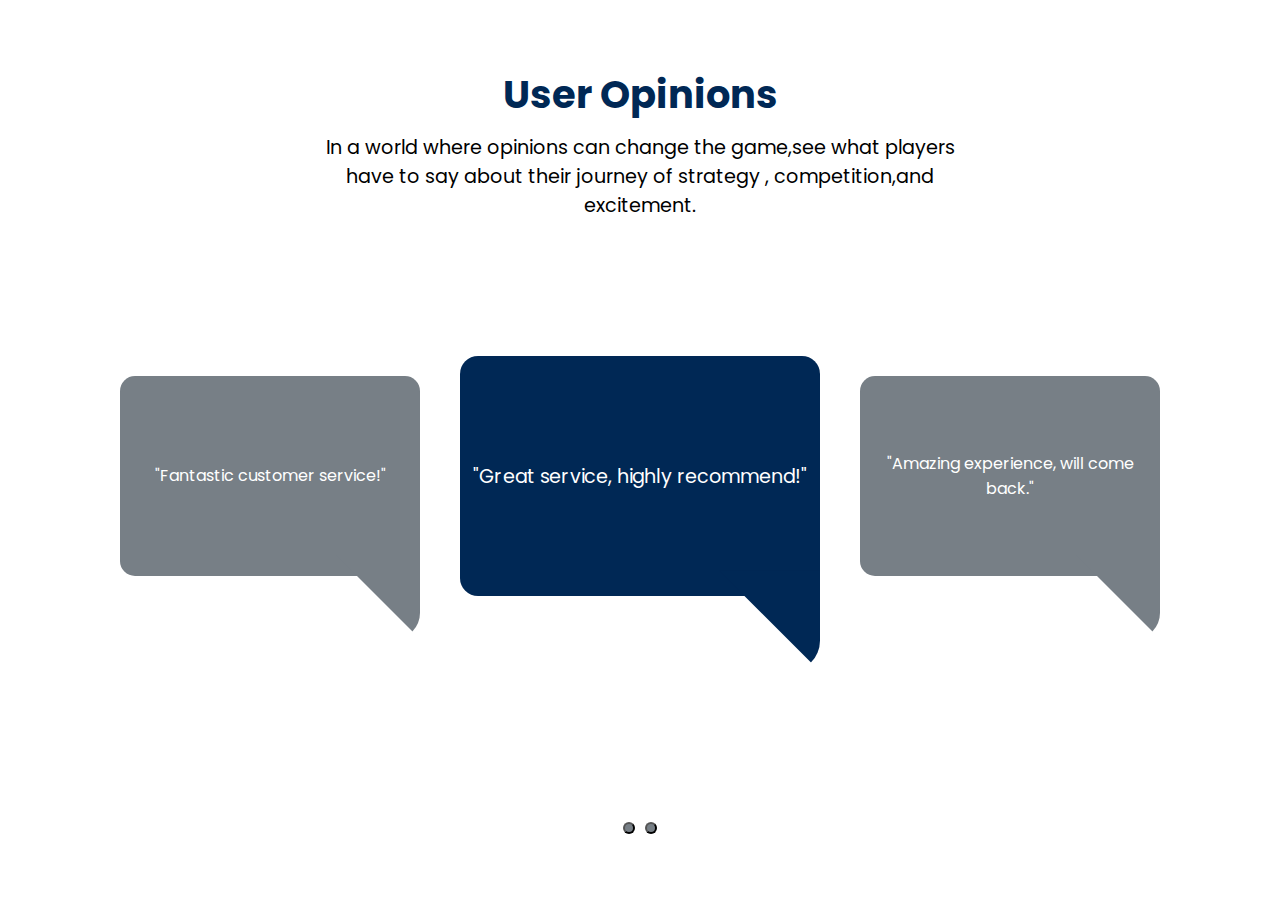
<file: card.html>
<!DOCTYPE html>
<html lang="en" dir="ltr">
  <head>
    <meta charset="utf-8" />

    <!-- Including jQuery and OwlCarousel -->
    <script src="https://code.jquery.com/jquery-3.5.1.js"></script>
    <script src="https://cdnjs.cloudflare.com/ajax/libs/OwlCarousel2/2.3.4/owl.carousel.min.js"></script>
    <link
      rel="stylesheet"
      href="https://cdnjs.cloudflare.com/ajax/libs/OwlCarousel2/2.3.4/assets/owl.carousel.min.css"
    />
    <style>
      @import url("https://fonts.googleapis.com/css?family=Poppins:400,500,600,700&display=swap");

      * {
        margin: 0;
        padding: 0;
        box-sizing: border-box;
        font-family: "Poppins", sans-serif;
      }

      html,
      body {
        display: grid;
        height: 100%;
        place-items: center;
        text-align: center;
      }

      h1 {
        margin-bottom: 10px;
      }

      .slider {
        max-width: 1100px;
        display: flex;
      }

      .slider .card {
        flex: 1;
        margin: 0 10px;
        transition: transform 0.3s ease;
      }

      .slider .card .img {
        height: 250px;
        width: 100%;
        display: flex;
        justify-content: center;
        align-items: center;
      }

      .speech-bubble {
        display: flex;
        justify-content: center;
        align-items: center;
        color: white;
        position: relative;
        background: #002855;
        border-radius: 15px;
        width: 300px;
        height: 200px;
        padding: 10px;
        text-align: center;
      }

      /* Default bubble color */
      .speech-bubble.blue {
        background: #777f86;
      }

      /* Active middle card bubble */
      .speech-bubble.red {
        background: #002855;
      }

      .speech-bubble:after {
        content: "";
        position: absolute;
        bottom: 0;
        right: 0px;
        width: 0;
        height: 0;
        border: 84px solid transparent;
        border-top-color: #777f86;
        border-bottom: 0;
        border-right: 0;
        border-bottom-right-radius: 50px;
        border-bottom-left-radius: 112px;
        margin-bottom: -63px;
      }

      /* Change triangle color for center card */
      .speech-bubble.red:after {
        border-top-color: #002855;
      }

      /* Owl Carousel styling tweaks */
      .owl-carousel .owl-item {
        display: flex;
        justify-content: center;
      }

      .owl-carousel .owl-nav {
        display: none;
      }

      .owl-stage-outer {
        height: 320px;
      }

      /* Scale up the center card */
      .center-card {
        transform: scale(1.2);
        z-index: 1;
      }

      /* Custom Prev/Next buttons */
      .custom-nav {
        display: flex;
        justify-content: center;
        margin-top: 20px;
      }

      .custom-nav button {
        width: 12px;
        height: 12px;
        background: #777f86;
        border-radius: 50%;
        margin: 0 5px;
        transition: background 0.3s ease;
      }

      /* Button hover effect */
      .custom-nav button:hover {
        background-color: #00509e;
      }

      /* Responsive styling for speech bubbles */
      @media (max-width: 1200px) {
        .speech-bubble {
          width: 270px;
          height: 180px;
        }
      }

      @media (max-width: 992px) {
        .speech-bubble {
          width: 240px;
          height: 160px;
        }
      }

      @media (max-width: 768px) {
        .slider {
          margin: 10;
          padding: 10px;
          max-width: 390px;
          display: flex;
        }
        .speech-bubble {
          width: 220px;
          height: 140px;
        }

        .center-card {
          transform: scale(1.1); /* Reduce scale for smaller screens */
        }
      }

      /* For mobile screens */
      @media (max-width: 480px) {
        .slider {
          margin: 10;
          padding: 10px;
          max-width: 390px;
          display: flex;
        }
        .speech-bubble {
          width: 200px;
          height: 120px;
        }

        .center-card {
          transform: scale(1.05); /* Slightly reduce scale */
        }
        .p {
          margin-top: 42px;
    margin-right: 30px;
    margin-left: 30px;

}
      }
    </style>
  </head>
  <body>
    <div style="font-size: larger">
      <h1 style="color: #002855">User Opinions</h1>
      <p class="p">
       In a world where opinions can change the game,see what players
        <br />have to say about their journey of strategy , competition,and <br />excitement.
      </p>
    </div>
    <div class="slider owl-carousel">
      <div class="card">
        <div class="img">
          <div class="speech-bubble blue">
            "Great service, highly recommend!"
          </div>
        </div>
      </div>
      <div class="card">
        <div class="img">
          <div class="speech-bubble blue">
            "Amazing experience, will come back."
          </div>
        </div>
      </div>
      <div class="card">
        <div class="img">
          <div class="speech-bubble blue">"Loved the product, 10/10!"</div>
        </div>
      </div>
      <div class="card">
        <div class="img">
          <div class="speech-bubble blue">"Would recommend to everyone!"</div>
        </div>
      </div>
      <div class="card">
        <div class="img">
          <div class="speech-bubble blue">"Fast delivery, great product!"</div>
        </div>
      </div>
      <div class="card">
        <div class="img">
          <div class="speech-bubble blue">"Fantastic customer service!"</div>
        </div>
      </div>
    </div>

    <!-- Custom Prev/Next Buttons -->
    <div class="custom-nav">
      <button id="prev"></button>
      <button id="next"></button>
    </div>

    <!-- Owl Carousel Script -->
    <script>
      // Initialize the Owl Carousel with smooth transition settings
      var owl = $(".slider").owlCarousel({
        loop: true,
        autoplay: true,
        autoplayTimeout: 3000,
        autoplayHoverPause: true,
        items: 3, // Show 3 items by default
        margin: 10,
        center: true,
        dots: false, // Disable default dots
        smartSpeed: 1000, // Set transition speed to 1000ms (1 second)
        animateOut: "fadeOut",
        animateIn: "fadeIn",
        responsive: {
          0: {
            items: 1, // Show 1 item on small screens
          },
          600: {
            items: 2, // Show 2 items on tablets
          },
          1000: {
            items: 3, // Show 3 items on desktops
          },
        },
        onInitialized: colorCenterCard,
        onTranslated: colorCenterCard,
      });

      // Custom Prev/Next navigation
      $("#prev").click(function () {
        owl.trigger("prev.owl.carousel");
      });

      $("#next").click(function () {
        owl.trigger("next.owl.carousel");
      });

      // Function to color the center card and scale it up
      function colorCenterCard(event) {
        $(".speech-bubble").removeClass("red").addClass("blue");
        $(".owl-item .card").removeClass("center-card");

        var centerIndex = event.item.index + Math.floor(event.page.size / 2);
        var centerCard = $(".owl-item").eq(centerIndex).find(".speech-bubble");
        var centerCardItem = $(".owl-item").eq(centerIndex).find(".card");

        centerCard.removeClass("blue").addClass("red");
        centerCardItem.addClass("center-card");
      }
    </script>
    <script>
      // Post the height to the parent window after the content is fully loaded
      window.onload = function () {
        // Send the body scroll height to the parent window
        var height = document.body.scrollHeight;
        window.parent.postMessage({ type: "setHeight", height: height }, "*");
      };

      // Optionally, observe changes in the content height and adjust dynamically
      const observer = new ResizeObserver(() => {
        var height = document.body.scrollHeight;
        window.parent.postMessage({ type: "setHeight", height: height }, "*");
      });

      observer.observe(document.body);
    </script>
  </body>
</html
</file>
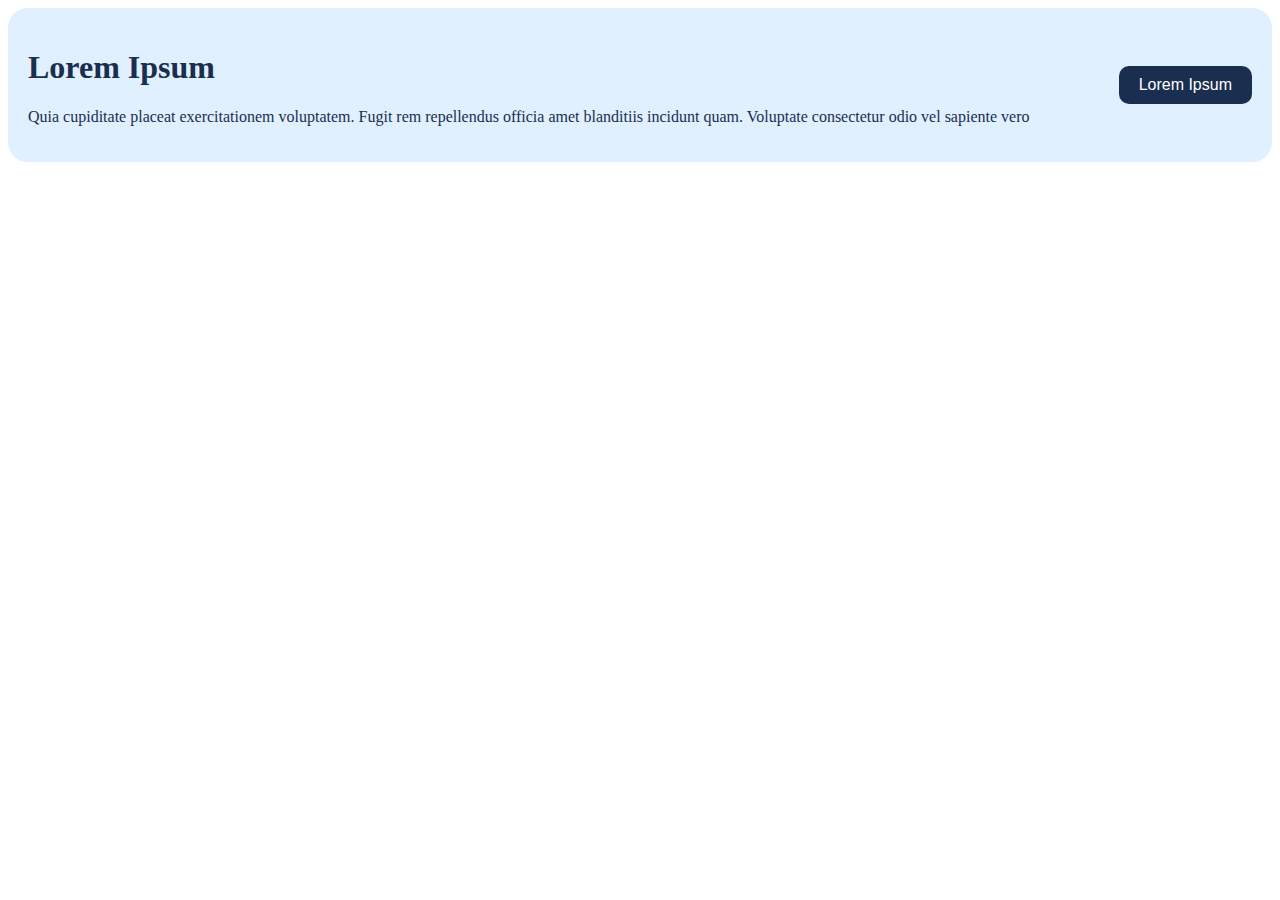
<file: career_line.html>
<html>
  <head>
    <link
      href="https://cdn.jsdelivr.net/npm/bootstrap@5.3.2/dist/css/bootstrap.min.css"
      rel="stylesheet"
      integrity="sha384-T3c6CoIi6uLrA9TneNEoa7RxnatzjcDSCmG1MXxSR1GAsXEV/Dwwykc2MPK8M2HN"
      crossorigin="anonymous"
    />
    <style>
      .custom-card {
        background-color: #e0f0ff;
        border-radius: 20px;
        padding: 20px;
        display: flex;
        flex-direction: column;
        justify-content: space-between;
        align-items: flex-start;
      }
      @media (min-width: 768px) {
        .custom-card {
          flex-direction: row;
          align-items: center;
        }
      }
      .custom-card h1 {
        font-size: 2rem;
        font-weight: bold;
        color: #1a2e4f;
      }
      .custom-card p {
        font-size: 1rem;
        color: #1a2e4f;
      }
      .custom-button {
        background-color: #1a2e4f;
        color: white;
        border: none;
        padding: 10px 20px;
        border-radius: 10px;
        font-size: 1rem;
        margin-top: 20px;
      }
      @media (min-width: 768px) {
        .custom-button {
          margin-top: 0;
        }
      }
    </style>
  </head>
  <body>
    <div class="container mt-5">
      <div class="custom-card">
        <div>
          <h1>Lorem Ipsum</h1>
          <p>
            Quia cupiditate placeat exercitationem voluptatem. Fugit rem
            repellendus officia amet blanditiis incidunt quam. Voluptate
            consectetur odio vel sapiente vero
          </p>
        </div>
        <button class="custom-button">Lorem Ipsum</button>
      </div>
    </div>
  </body>
</html>
</file>
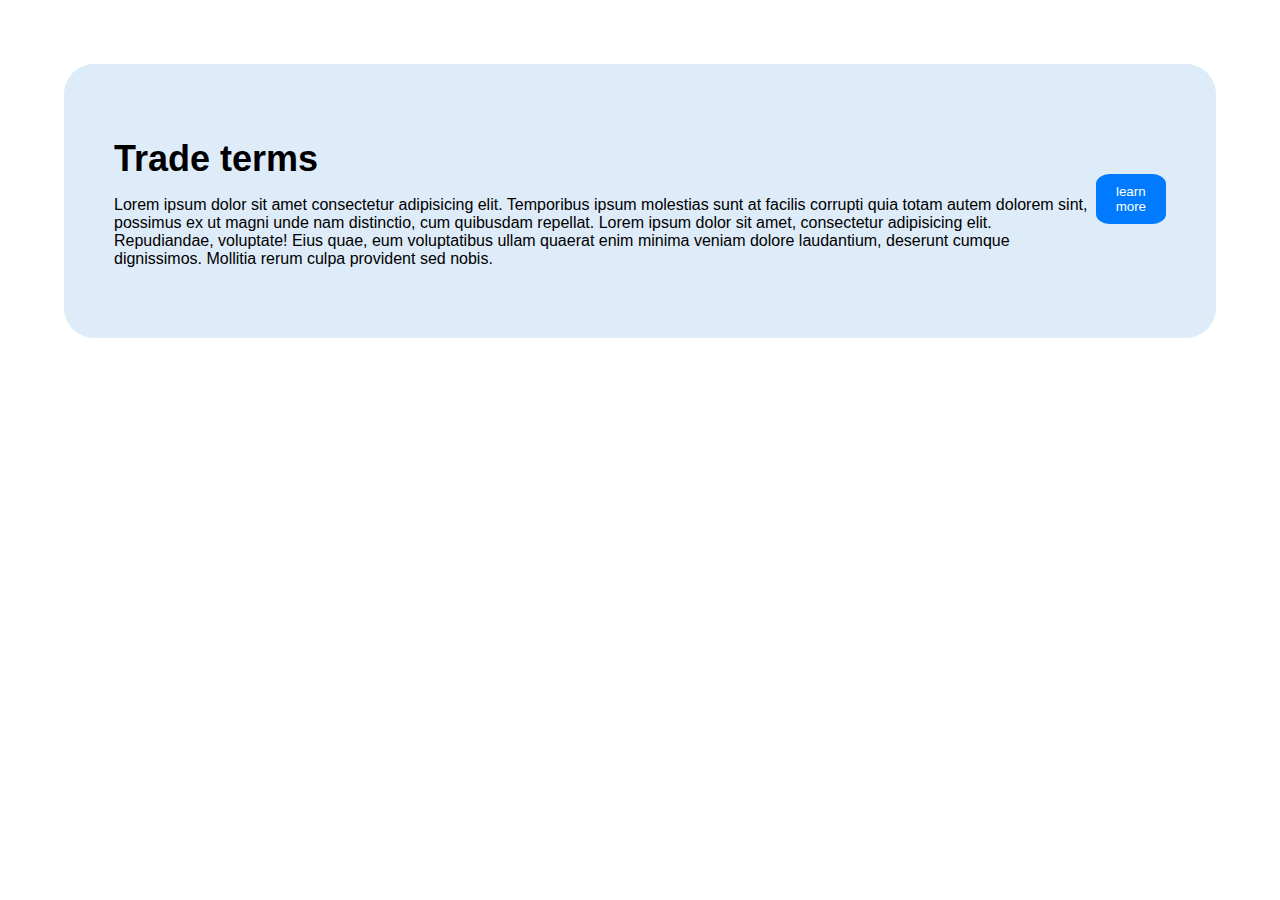
<file: carrer_c.html>
<!DOCTYPE html>
<html lang="en">

<head>
    <meta charset="UTF-8">
    <meta name="viewport" content="width=device-width, initial-scale=1.0">
    <title>Responsive Layout</title>
    <style>
        body {
            margin: 0;
            font-family: Arial, sans-serif;
            /* background-color: #f0f0f0; */
        }

        .content {
            display: flex;
            flex-direction: row;
            justify-content: center;
            /* Center the content horizontally */
            align-items: center;
            /* Center vertically */
            padding: 0px 0px 0px 100px;
            min-height: 100vh;
            background-color: white;
            gap: 20px;
            /* Reduce space between text and image */
            text-align: left;
        }

        .text-section {
            max-width: 40%;
            /* Reduced width to make text closer to the image */
            text-align: start;
        }

        .text-section h1 {
            font-size: 3rem;
            color: #002D72;
            /* Dark blue for bold text */
            margin: 0;
            width: auto;
        }

        .text-section p {
            font-size: 1.5rem;
            color: #02214f;
            margin-top: 20px;
            width: auto;
        }

        .image-section img {
            width: 800px;
            /* Increased image size */
            height: auto;
        }

        /* Responsive Design */
        @media (max-width: 768px) {
            .content {
                flex-direction: column;
                text-align: center;
            }

            .text-section {
                max-width: 100%;
                text-align: center;
                /* Center the text on smaller screens */
            }

            .image-section img {
                width: 80%;
                /* Adjust image width on smaller screens */
                max-width: 500px;
                margin-top: 20px;
            }
        }


        .content2 {
            background-color: #DEEBF8;
            padding: 50px;
            /* text-align: center; */
            display: flex;
            border-radius: 30px;
            align-content: flex-start;
            margin: 5%;

        }

        /* Responsive Design */
        @media (max-width: 768px) {
            .content2 {
                flex-direction: column;
                text-align: center;
            }
        }

        h1 {
            font-size: 36px;
            margin-bottom: 10px;
        }

        p {
            margin-bottom: 20px;
        }

        button {
            background-color: #007bff;
            color: white;
            border: none;
            padding: 10px 20px;
            cursor: pointer;
            border-radius: 20%;
            margin-top: 60px;

        }
    </style>
</head>

<body>

   
    <div class="content2">
        <div>
            <h1>Trade terms</h1>
            <p>Lorem ipsum dolor sit amet consectetur adipisicing elit. Temporibus ipsum molestias sunt at facilis
                corrupti quia totam autem dolorem sint, possimus ex ut magni unde nam distinctio, cum quibusdam
                repellat. Lorem ipsum dolor sit amet, consectetur adipisicing elit. Repudiandae, voluptate! Eius quae,
                eum voluptatibus ullam quaerat enim minima veniam dolore laudantium, deserunt cumque dignissimos.
                Mollitia rerum culpa provident sed nobis.

        </div>
        <div>
            <button>learn more</button></p>
        </div>
    </div>

</body>

</html>
</file>
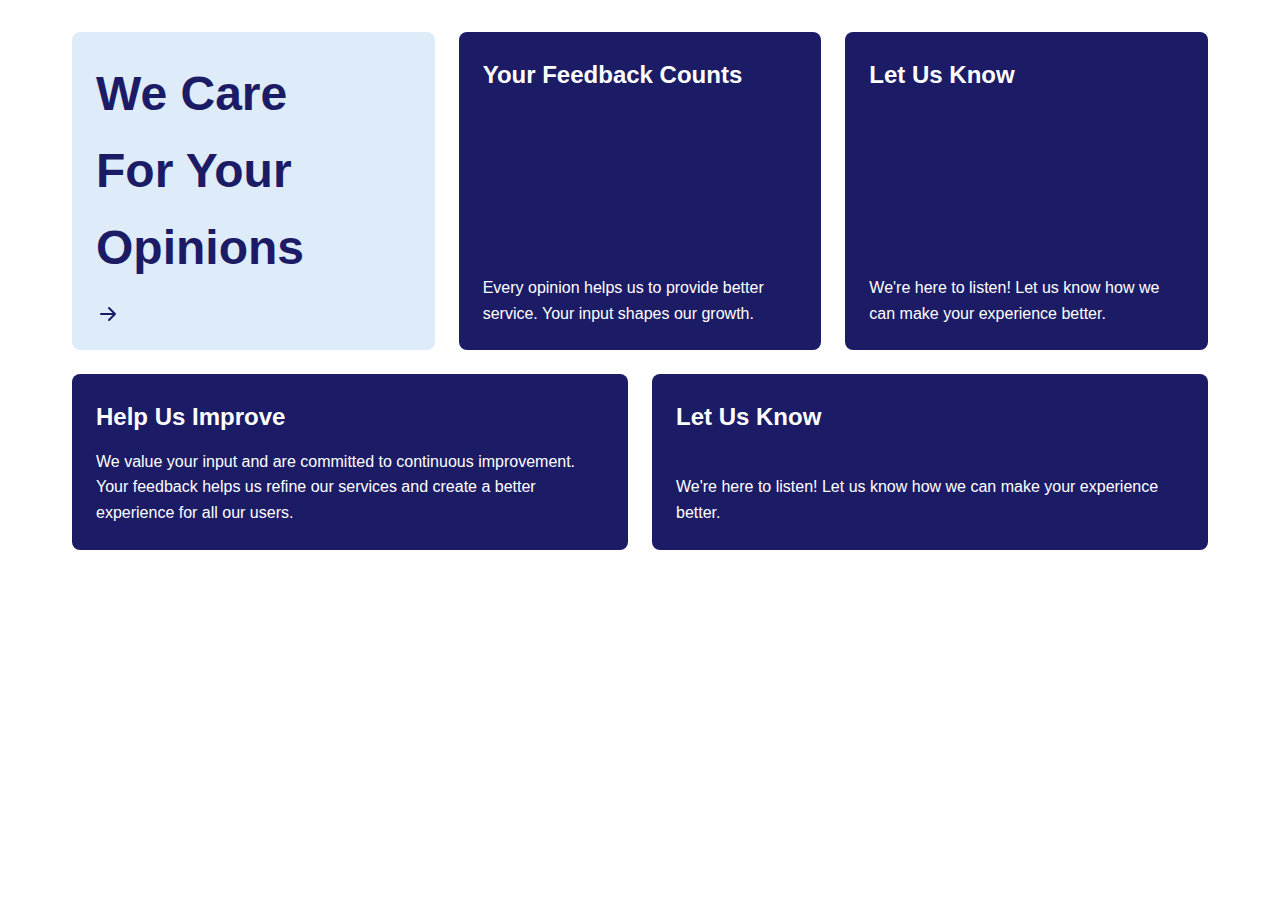
<file: index1.html>
<!DOCTYPE html>
<html lang="en">
  <head>
    <meta charset="UTF-8" />
    <meta name="viewport" content="width=device-width, initial-scale=1.0" />
    <title>Responsive App Promo</title>
    <style>
      :root {
        --blue-50: rgba(0, 102, 204, 0.13);
        --blue-900: rgb(28, 28, 102);
        --white: #ffffff;
      }

      * {
        box-sizing: border-box;
        margin: 0;
        padding: 0;
      }

      body {
        font-family: Arial, sans-serif;
        line-height: 1.6;
        background-color: #fff;
        color: var(--blue-900);
      }

      .container {
        max-width: 1200px;
        margin: 0 auto;
        padding: 2rem;
      }

      .grid {
        display: grid;
        gap: 1.5rem;
        grid-template-columns: repeat(auto-fit, minmax(300px, 1fr));
      }

      .card {
        background-color: var(--blue-900);
        color: var(--white);
        border-radius: 0.5rem;
        padding: 1.5rem;
        display: flex;
        flex-direction: column;
        justify-content: space-between;
        transition: transform 0.3s ease, box-shadow 0.3s ease;
      }

      .card:hover {
        transform: scale(1.05);
        box-shadow: 0 0.5rem 1rem rgba(0, 0, 0, 0.15);
      }

      .card-blue-light {
        background-color: var(--blue-50);
        color: var(--blue-900);
      }

      .card h1 {
        font-size: clamp(2rem, 4vw, 3rem);
        margin-bottom: 1rem;
      }

      .card h2 {
        font-size: clamp(1.2rem, 3vw, 1.5rem);
        margin-bottom: 0.75rem;
      }

      .card p {
        font-size: 1rem;
      }

      .icon {
        width: 24px;
        height: 24px;
        fill: currentColor;
        margin-top: auto;
      }

      @media (min-width: 768px) {
        .grid-3-cols {
          grid-template-columns: repeat(3, 1fr);
        }

        .grid-2-cols {
          grid-template-columns: repeat(2, 1fr);
        }
      }
    </style>
  </head>
  <body>
    <div class="container">
      <div class="grid grid-3-cols">
        <div class="card card-blue-light">
          <h1>
            We Care <br />For Your<br />
            Opinions
          </h1>
          <svg
            class="icon"
            viewBox="0 0 24 24"
            xmlns="http://www.w3.org/2000/svg"
          >
            <path
              d="M5 12h14m-6-6l6 6-6 6"
              stroke="currentColor"
              stroke-width="2"
              stroke-linecap="round"
              stroke-linejoin="round"
              fill="none"
            />
          </svg>
        </div>
        <div class="card">
          <h2>Your Feedback Counts</h2>
          <p>
            Every opinion helps us to provide better service. Your input shapes
            our growth.
          </p>
        </div>
        <div class="card">
          <h2>Let Us Know</h2>
          <p>
            We're here to listen! Let us know how we can make your experience
            better.
          </p>
        </div>
      </div>

      <div class="grid grid-2-cols" style="margin-top: 1.5rem">
        <div class="card">
          <h2>Help Us Improve</h2>
          <p>
            We value your input and are committed to continuous improvement.
            Your feedback helps us refine our services and create a better
            experience for all our users.
          </p>
        </div>
        <div class="card">
          <h2>Let Us Know</h2>
          <p>
            We're here to listen! Let us know how we can make your experience
            better.
          </p>
        </div>
      </div>
    </div>
  </body>
</html>
</file>
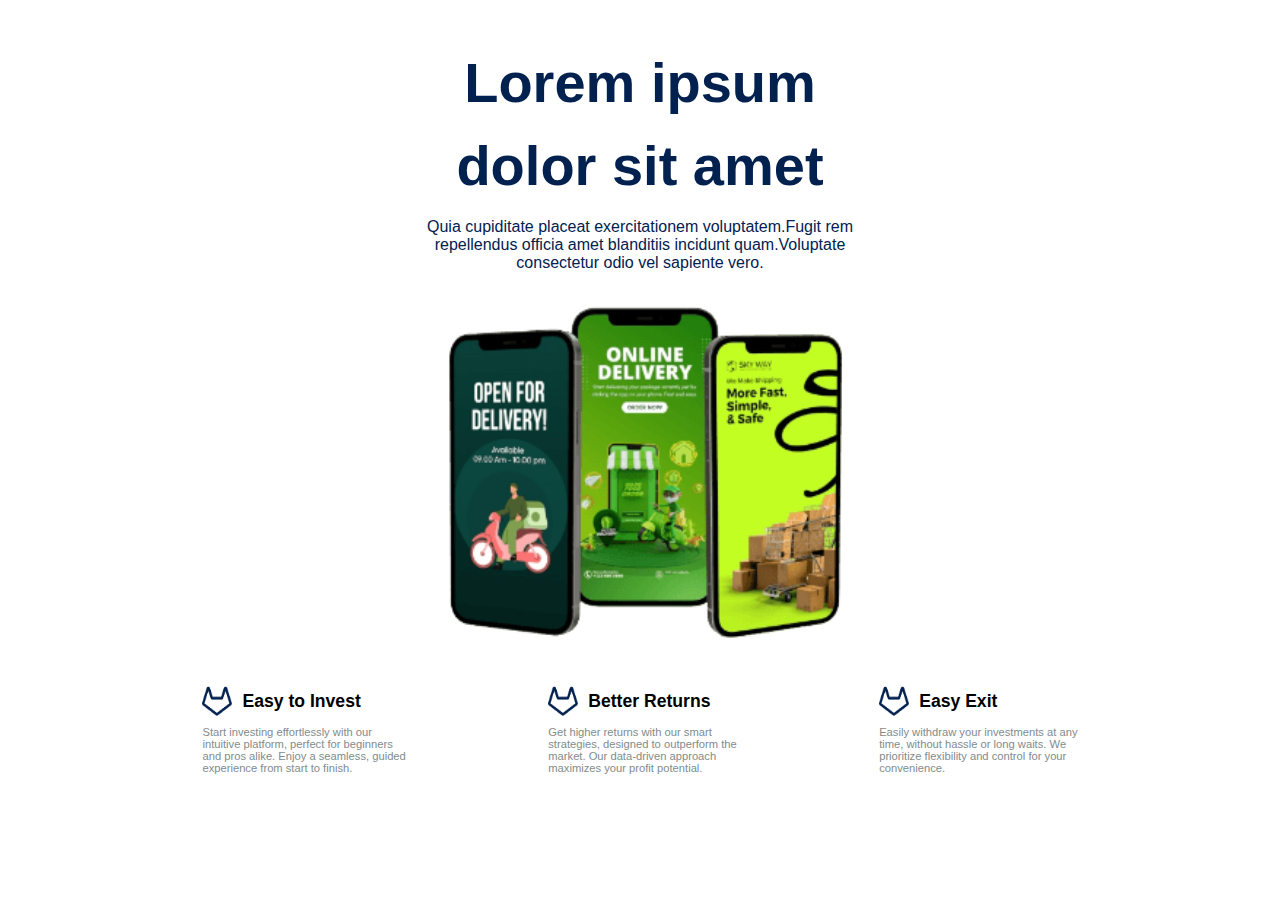
<file: iphone.html>
<!DOCTYPE html>
<html lang="en">
  <head>
    <meta charset="UTF-8" />
    <meta name="viewport" content="width=device-width, initial-scale=1.0" />
    <title>Three iPhone Images</title>
    <link rel="stylesheet" href="iphone.css" />
  </head>

  <body>
    <section class="container">
      <h1><b>Lorem ipsum</b></h1>
      <br />
      <h1>dolor sit amet</h1>
      <p>
        Quia cupiditate placeat exercitationem voluptatem.Fugit rem
        <br />repellendus officia amet blanditiis incidunt quam.Voluptate
        <br />consectetur odio vel sapiente vero.
      </p>

      <div class="iphone-wrapper">
        <div class="iphonei">
          <div>
            <img id="i1" src="./img/iphones.png" />
          </div>
        </div>
      </div>

      <div class="features">
        <div class="feature-item">
          <div class="feature-header">
            <img src="/img/icon.png" />
            <h3>Easy to Invest</h3>
          </div>
          <p>
            Start investing effortlessly with our <br />intuitive platform,
            perfect for beginners<br />and pros alike. Enjoy a seamless,
            guided<br />experience from start to finish.
          </p>
        </div>
        <div class="feature-item">
          <div class="feature-header">
            <img src="/img/icon.png" />
            <h3>Better Returns</h3>
          </div>
          <p>
            Get higher returns with our smart<br />strategies, designed to
            outperform the<br />market. Our data-driven approach<br />maximizes
            your profit potential.
          </p>
        </div>
        <div class="feature-item">
          <div class="feature-header">
            <img src="/img/icon.png" />
            <h3>Easy Exit</h3>
          </div>
          <p>
            Easily withdraw your investments at any<br />time, without hassle or
            long waits. We<br />prioritize flexibility and control for your<br />convenience.
          </p>
        </div>
      </div>
    </section>
  </body>
</html>
</file>
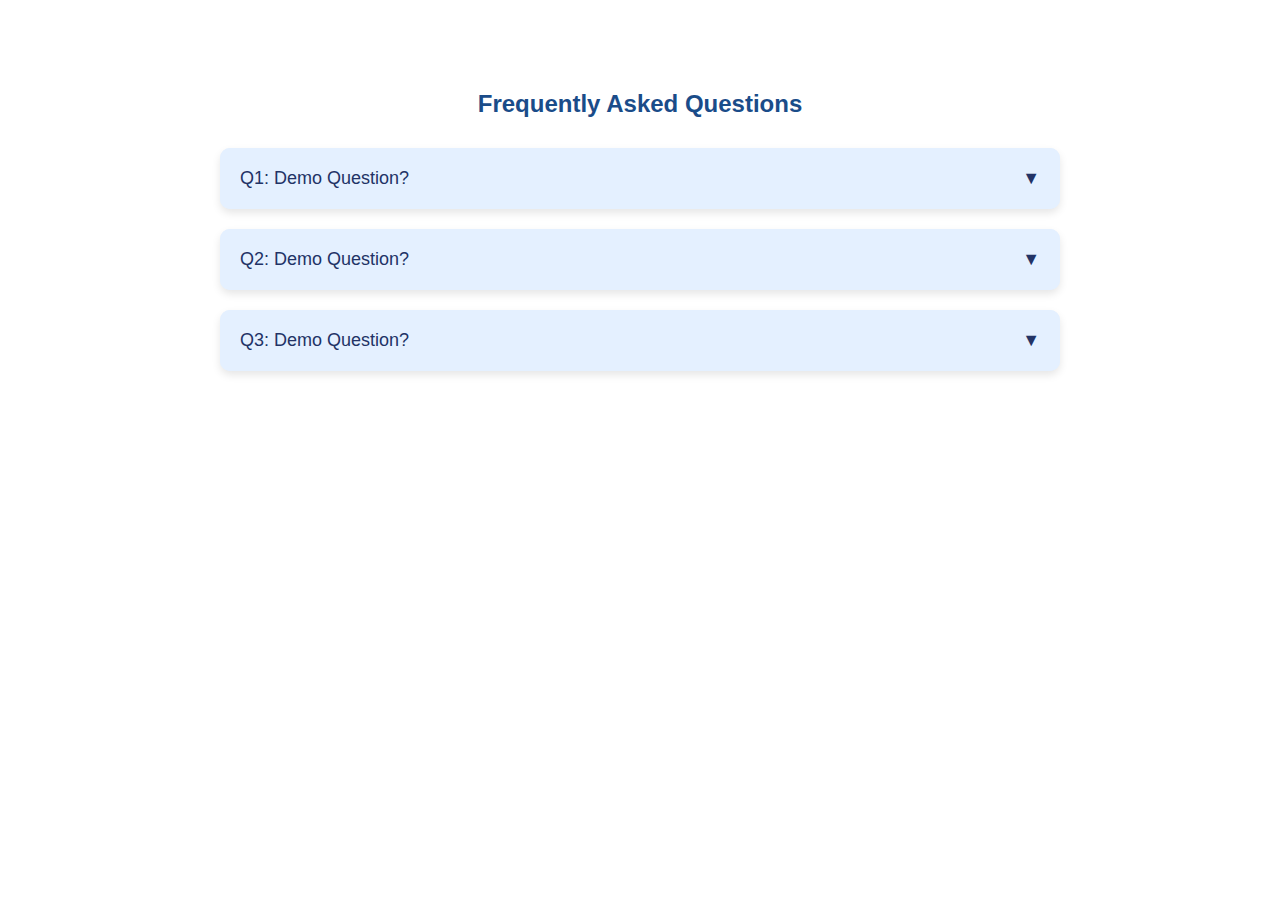
<file: opnion_fq.html>
<!DOCTYPE html>

<html lang="en">
  <head>
    <meta charset="UTF-8" />

    <meta name="viewport" content="width=device-width, initial-scale=1.0" />

    <title>Opinions Page</title>

    <style>
      body {
        font-family: Arial, sans-serif;

        margin: 0;

        padding: 0;

        background-color: #fff;
      }

      .container {
        max-width: 1000px;

        margin: auto;

        padding: 20px;

        text-align: center;
      }

      h2 {
        color: #2670c4;

        margin-top: 40px;
      }

      .sub-heading {
        color: #0d31d4;

        font-size: 1.2em;

        margin-bottom: 30px;
      }

      /* FAQ Section */

      .faq-section {
        margin-left: 200px;
        margin-right: 200px;
        padding: 50px 20px;
        /* background-color: #f4f8fc; */
      }

      .faq-section h2 {
        text-align: center;

        font-size: 24px;

        margin-bottom: 30px;

        color: #1a4c89;
      }

      .faq-item {
        margin-bottom: 20px;

        box-shadow: 0 4px 8px rgba(0, 0, 0, 0.1);

        border-radius: 10px;

        background-color: #e4f0ff;
      }

      .faq-question {
        width: 100%;

        background-color: #e4f0ff;

        border: none;

        padding: 20px;

        font-size: 18px;

        text-align: left;

        cursor: pointer;

        display: flex;

        justify-content: space-between;

        align-items: center;

        color: #223366;

        border-radius: 10px;

        transition: background-color 0.3s ease;
      }

      .faq-question:hover {
        background-color: #d0e0f0;
      }

      .faq-answer {
        display: none;

        padding: 20px;

        font-size: 16px;

        color: #444;

        background-color: white;

        border-radius: 0 0 10px 10px;
      }

      .faq-question.active + .faq-answer {
        display: block;
      }

      .arrow {
        font-size: 18px;

        transition: transform 0.3s ease;
      }

      .faq-question.active .arrow {
        transform: rotate(180deg);
      }

      /* Responsive Design */

      @media (max-width: 768px) {
        .faq-question {
          font-size: 16px;
        }

        .faq-answer {
          font-size: 14px;
        }
      }
      @media (max-width: 768px) {
        .faq-section {
          margin-left: 20px;
          margin-right: 20px;
          padding: 50px 20px;
          /* background-color: #f4f8fc; */
        }
      }
      @media (max-width: 480px) {
        .faq-section {
          margin-left: 20px;
          margin-right: 20px;
          padding: 50px 20px;
          /* background-color: #f4f8fc; */
        }
      }
    </style>
  </head>

  <body>
    <section class="faq-section">
      <h2>Frequently Asked Questions</h2>

      <div class="faq-item">
        <button class="faq-question">
          Q1: Demo Question? <span class="arrow">&#x25BC;</span>
        </button>

        <div class="faq-answer">
          <p>
            Quia cupiditate placeat exercitationem voluptatem. Fugit rem
            repellendus officia amet blanditiis incidunt quam. Voluptate
            consectetur odio vel sapiente vero exercitationem voluptatem.
          </p>
        </div>
      </div>

      <div class="faq-item">
        <button class="faq-question">
          Q2: Demo Question? <span class="arrow">&#x25BC;</span>
        </button>

        <div class="faq-answer">
          <p>
            Fugit rem repellendus officia amet blanditiis incidunt quam.
            Voluptate consectetur odio vel sapiente vero exercitationem
            voluptatem.
          </p>
        </div>
      </div>

      <div class="faq-item">
        <button class="faq-question">
          Q3: Demo Question? <span class="arrow">&#x25BC;</span>
        </button>

        <div class="faq-answer">
          <p>
            Lorem ipsum dolor sit amet, consectetur adipisicing elit. Placeat,
            quaerat veritatis? Sit iure modi eius molestias praesentium veniam
            corporis consectetur labore autem, qui dolores vitae, explicabo et,
            non cupiditate. Tenetur!
          </p>
        </div>
      </div>
    </section>

    <script>
      const faqItems = document.querySelectorAll(".faq-question");

      faqItems.forEach((item) => {
        item.addEventListener("click", () => {
          item.classList.toggle("active");
        });
      });
    </script>
  </body>
</html>
</file>
<file: iphone.css>
* {
            margin: 0;
            padding: 0;
            box-sizing: border-box;
        }

        body {
            font-family: Arial, sans-serif;
            background-color: #fff;
            text-align: center;
        }

        .container {
            max-width: 1200px;
            margin: 0 auto;
            padding: 50px 20px;
        }
        
        h1 {
            font-size: 3.5rem;
            font-family: Arial, Helvetica, sans-serif;
            color: #02214F;
        }
        
        p {
            font-size: 1rem;
            color: #02214F;
            margin-bottom: 20px;
            margin-top: 20px;
        }
        
        .iphone-wrapper {
            display: flex;
            justify-content: center;
            gap: 20px;
            margin-bottom: 40px;
        }
        
        .iphonei {
            display: flex;
            justify-content: center;
        }
        
        .iphonei #i1 {
            height: 350px;
        }
        
        .iphone {
            flex: 1;
            max-width: 250px;
        }
        
        .iphone img {
            width: 100%;
            border-radius: 20px;
            box-shadow: 0 4px 8px rgba(0, 0, 0, 0.1);
        }
        
        .iphone p {
            margin-top: 10px;
            font-size: 0.9rem;
            color: #2c3e50;
        }
        
        .features {
            display: flex;
            justify-content: space-evenly;
            margin-top: 30px;
            text-align: left;
        }
        
        .feature-item {
            max-width: 300px;
        }
        
        .feature-header {
            display: flex;
            align-items: center;
        }
        
        .feature-item img {
            width: 30px;
            height: 30px;
            margin-right: 10px;
        }
        
        .feature-item h3 {
            font-size: 1.1rem;
            color: black;
            margin: 0;
        }
        
        .feature-item p {
            font-size: 0.7rem;
            color: #7f8c8d;
            margin-top: 10px;
        }
        
        /* Responsive Styles */
        @media (max-width: 768px) {
            .iphone-wrapper {
                flex-direction: column;
                align-items: center;
           
            }
        
            h1 {
                font-size: 2.5rem;
            }
        
            p {
                font-size: 0.9rem;
                text-align: center;
            }
        
            .features {
                flex-direction: row;
                align-items: center;
                height: 200px;
            }
          
        
            .feature-item {
                max-width: 90%;
                margin-bottom: 20px;
            }
        
            .feature-item h3 {
                font-size: 1rem;
            }
        
            .feature-item p {
                font-size: 0.9rem;
            }
        }
        
        @media (max-width: 480px) {
            
            h1 {
                font-size: 2rem;
                text-align: center;
            }
            .iphonei #i1 {
                height: 250px;
                width: 400px;
            }
            p {
                font-size: 0.8rem;
                text-align: center;
            }
        
            .iphonei #i1 {
                height: 250px;
            }
        
            .features {
                flex-direction: row;
                align-items: center;
                height: 200px;
            }
           
            .feature-item {
                max-width: 100%;
                text-align: center;
            }
        
            .feature-item h3 {
                font-size: 0.9rem;
            }
        
            .feature-item p {
                font-size: 0.8rem;
            }
        }
</file>
